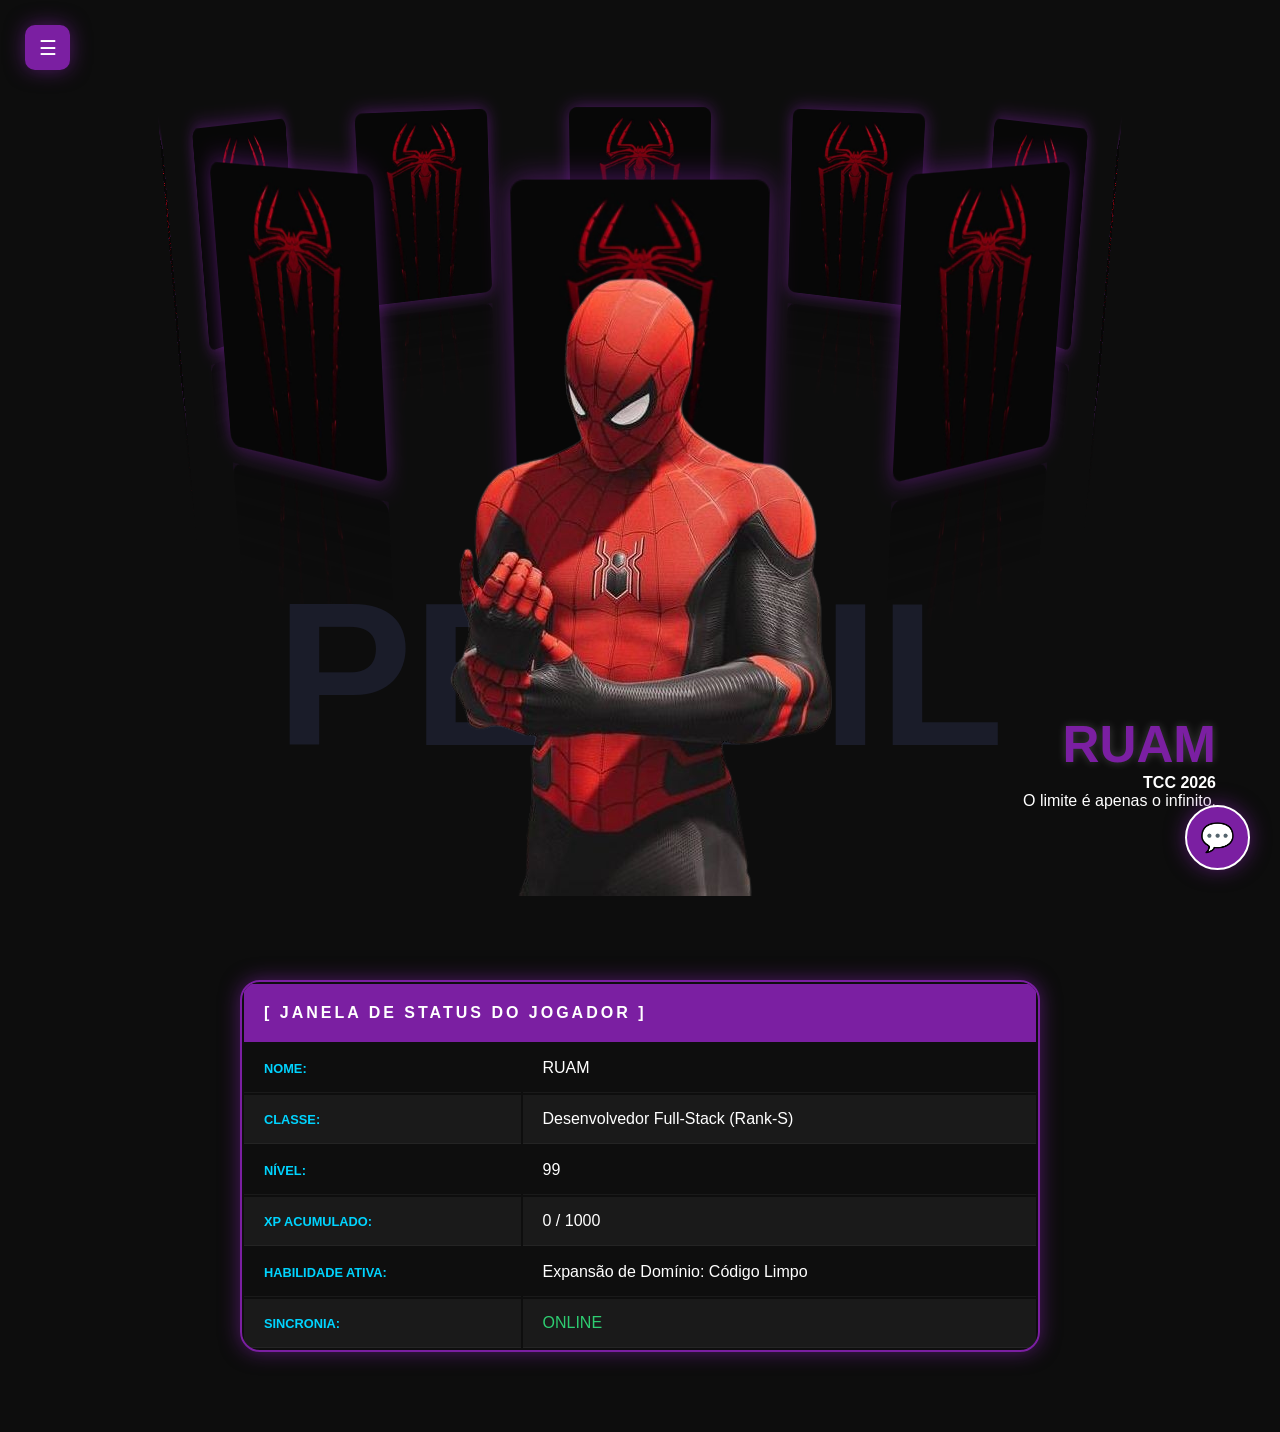
<file: index.html>
<!DOCTYPE html>
<html lang="pt-br">

<head>
    <link rel="stylesheet" href="./CSS/style.css">
    <meta charset="UTF-8">
    <meta name="viewport" content="width=device-width, initial-scale=1.0">
    <title>Meu Perfil</title>
</head>

<body>

    <button class="menu-btn" id="menu-btn">☰</button>

    <nav class="sidebar" id="sidebar">
        <br><br>
        <div class="sidebar-header">MENU SISTEMA</div>
        <div class="sidebar-nav">
            <a href="Home.html" class="nav-item">HOME</a>
            <a href="#" class="nav-item">MISSÕES</a>
            <a href="#" class="nav-item">HABILIDADES</a>
            <a href="#" class="nav-item">HISTÓRICO</a>
            <a href="index.html" class="nav-item">PERFIL</a>
        </div>
    </nav>

    <div class="banner">
        <div class="slider" style="--quantity: 10">
            <div class="item" style="--position: 1"><img src="./img/spiderman-1366x768-bwkfr9q68m75f8wz.jpg">
            </div>
            <div class="item" style="--position: 2"><img src="./img/spiderman-1366x768-bwkfr9q68m75f8wz.jpg">
            </div>
            <div class="item" style="--position: 3"><img src="./img/spiderman-1366x768-bwkfr9q68m75f8wz.jpg">
            </div>
            <div class="item" style="--position: 4"><img src="./img/spiderman-1366x768-bwkfr9q68m75f8wz.jpg">
            </div>
            <div class="item" style="--position: 5"><img src="./img/spiderman-1366x768-bwkfr9q68m75f8wz.jpg">
            </div>
            <div class="item" style="--position: 6"><img src="./img/spiderman-1366x768-bwkfr9q68m75f8wz.jpg">
            </div>
            <div class="item" style="--position: 7"><img src="./img/spiderman-1366x768-bwkfr9q68m75f8wz.jpg">
            </div>
            <div class="item" style="--position: 8"><img src="./img/spiderman-1366x768-bwkfr9q68m75f8wz.jpg">
            </div>
            <div class="item" style="--position: 9"><img src="./img/spiderman-1366x768-bwkfr9q68m75f8wz.jpg">
            </div>
            <div class="item" style="--position: 10"><img src="./img/spiderman-1366x768-bwkfr9q68m75f8wz.jpg">
            </div>
        </div>

        <div class="content">
            <h1>PERFIL</h1>
            <a href=""><img class="tentei" src="./img/a47cfeac3a9c5a08de18af16c4bc66e4-removebg-preview.png"></a>
            <div class="autor">
                <h2>RUAM</h2>
                <p><b>TCC 2026</b></p>
                <p>O limite é apenas o infinito.</p>
            </div>
        </div>
    </div>

    <section class="Tabela-legal">
        <table class="Tabela-status">
            <thead>
                <tr>
                    <th colspan="2">[ JANELA DE STATUS DO JOGADOR ]</th>
                </tr>
            </thead>
            <tbody>
                <tr>
                    <td class="status-lab">Nome:</td>
                    <td class="status-valor">RUAM</td>
                </tr>
                <tr>
                    <td class="status-lab">Classe:</td>
                    <td class="status-valor">Desenvolvedor Full-Stack (Rank-S)</td>
                </tr>
                <tr>
                    <td class="status-lab">Nível:</td>
                    <td class="status-valor" id="status-level">99</td>
                </tr>
                <tr>
                    <td class="status-lab">XP Acumulado:</td>
                    <td class="status-valor" id="status-xp">0 / 1000</td>
                </tr>
                <tr>
                    <td class="status-lab">Habilidade Ativa:</td>
                    <td class="status-valor">Expansão de Domínio: Código Limpo</td>
                </tr>
                <tr>
                    <td class="status-lab">Sincronia:</td>
                    <td class="status-valor" style="color: #2ecc71;">ONLINE</td>
                </tr>
            </tbody>
        </table>
    </section>

    <button id="chat-toggle" class="chat-toggle">💬</button>

    <div class="chat-container hidden" id="chat-wrapper">
        <header
            style="padding: 15px; border-bottom: 1px solid rgba(128,128,128,0.2); display: flex; justify-content: space-between; align-items: center;">
            <strong style="color: var(--system-blue)">SISTEMA</strong>
            <button id="close-chat" style="background:none; border:none; color:white; cursor:pointer;">✕</button>
        </header>
        <div id="chat-box" class="chat-box">
            <div class="message bot">Aguardando comandos do Jogador Ruam...</div>
        </div>
        <div class="input-area">
            <input type="text" id="user-input" placeholder="Comando...">
            <button id="send-btn" class="send-btn">➤</button>
        </div>
    </div>

    <script src="./JS/script.js"></script>
</body>

</html>
</file>
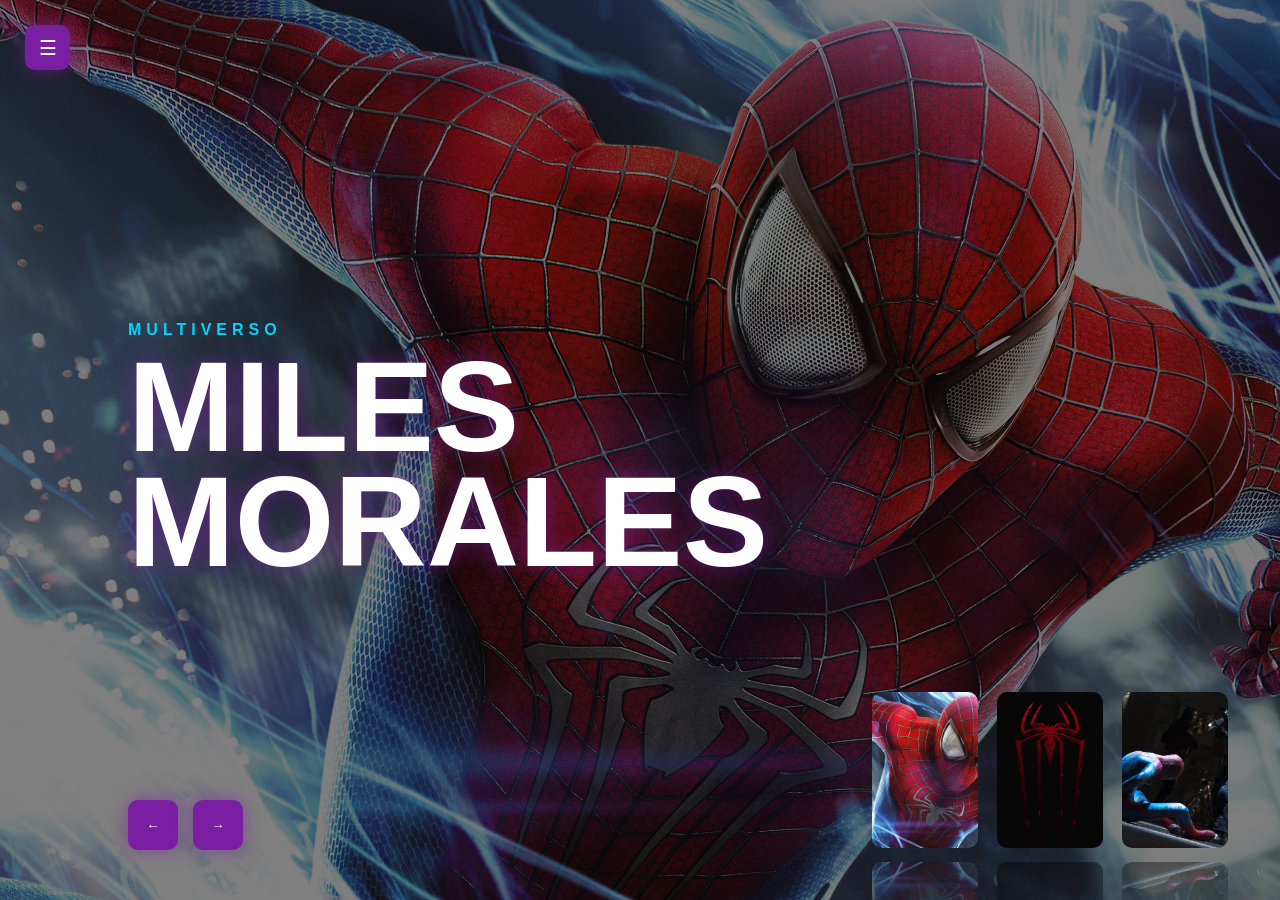
<file: Home.html>
<!DOCTYPE html>
<html lang="pt-br">

<head>
    <meta charset="UTF-8">
    <meta name="viewport" content="width=device-width, initial-scale=1.0">
    <title>Premium System Interface - v2 (Cyber Edition)</title>

    <link href="https://fonts.cdnfonts.com/css/ica-rubrik-black" rel="stylesheet">
    <link href="https://fonts.cdnfonts.com/css/poppins" rel="stylesheet">

    <style>
        :root {
            /* Cores extraídas do seu CSS anterior */
            --primary: #7b1fa2;
            /* Roxo anterior */
            --secondary: #00d4ff;
            /* Azul system anterior */
            --bg-dark: #0d0d0d;
            --sidebar-width: 250px;
            --transition-smooth: all 0.5s cubic-bezier(0.4, 0, 0.2, 1);
            --neon-glow: 0 0 20px rgba(123, 31, 162, 0.6);
            --glass: rgba(255, 255, 255, 0.03);
            --glass-border: rgba(123, 31, 162, 0.3);

            --thumb-width: 110px;
            --thumb-height: 160px;
            --thumb-gap: 15px;
            --reflect-mask: linear-gradient(transparent, transparent, rgba(0, 0, 0, 0.5));
        }

        * {
            margin: 0;
            padding: 0;
            box-sizing: border-box;
        }

        body {
            background-color: var(--bg-dark);
            color: #fff;
            font-family: 'Poppins', sans-serif;
            overflow: hidden;
            height: 100vh;
            display: flex;
            transition: var(--transition-smooth);
        }

        /* --- SIDEBAR (Estilo do CSS anterior) --- */
        .sidebar {
            position: fixed;
            top: 0;
            left: calc(var(--sidebar-width) * -1);
            width: var(--sidebar-width);
            height: 100%;
            background: rgba(10, 10, 10, 0.95);
            backdrop-filter: blur(20px);
            z-index: 1000;
            transition: var(--transition-smooth);
            padding: 80px 20px;
            border-right: 2px solid var(--primary);
        }

        body.sidebar-open .sidebar {
            left: 0;
            box-shadow: 10px 0 30px rgba(123, 31, 162, 0.3);
        }

        .sidebar-header {
            font-family: 'ICA Rubrik', sans-serif;
            color: var(--secondary);
            font-size: 1.5rem;
            margin-bottom: 40px;
            text-align: center;
            letter-spacing: 2px;
        }

        .nav-item {
            display: block;
            color: white;
            text-decoration: none;
            padding: 12px 20px;
            margin-bottom: 15px;
            border-radius: 10px;
            background: rgba(255, 255, 255, 0.03);
            border-left: 0px solid var(--primary);
            transition: 0.3s;
            font-weight: 500;
        }

        .nav-item:hover {
            background: rgba(123, 31, 162, 0.2);
            border-left: 5px solid var(--primary);
            padding-left: 30px;
            color: var(--secondary);
        }

        /* --- BOTÃO MENU NEON --- */
        .menu-btn {
            position: fixed;
            top: 25px;
            left: 25px;
            z-index: 2000;
            background: var(--primary);
            border: none;
            color: white;
            width: 45px;
            height: 45px;
            border-radius: 10px;
            cursor: pointer;
            transition: var(--transition-smooth);
            box-shadow: var(--neon-glow);
            font-size: 20px;
        }

        body.sidebar-open .menu-btn {
            left: calc(var(--sidebar-width) + 25px);
            transform: rotate(90deg);
        }

        /* --- CAROUSEL --- */
        .carousel {
            width: 100vw;
            height: 100vh;
            position: relative;
            flex-shrink: 0;
            transition: var(--transition-smooth);
            background: #000;
        }

        body.sidebar-open .carousel {
            width: calc(100vw - var(--sidebar-width));
            transform: translateX(var(--sidebar-width)) scale(0.98);
            filter: brightness(0.4);
        }

        .carousel .list .item {
            position: absolute;
            inset: 0;
            opacity: 0;
            transition: opacity 0.8s ease-in-out;
            display: flex;
            align-items: center;
        }

        .carousel .list .item:nth-child(1) {
            opacity: 1;
            z-index: 10;
        }

        .carousel .list .item img {
            position: absolute;
            width: 100%;
            height: 100%;
            object-fit: cover;
            filter: brightness(0.5);
            z-index: -1;
        }

        /* --- CONTEÚDO (Fontes anteriores) --- */
        .content {
            padding: 0 10%;
            width: 100%;
            z-index: 20;
        }

        .content .topic {
            color: var(--secondary);
            font-family: 'Poppins', sans-serif;
            font-weight: 600;
            letter-spacing: 5px;
            margin-bottom: 10px;
            opacity: 0;
            text-transform: uppercase;
        }

        .content .title {
            font-family: 'ICA Rubrik', sans-serif;
            font-size: clamp(3rem, 10vw, 8rem);
            font-weight: 900;
            line-height: 0.9;
            color: white;
            text-shadow: var(--neon-glow);
            opacity: 0;
        }

        /* Animações sincronizadas */
        .carousel .list .item:nth-child(1) .title {
            animation: showText 0.8s 0.2s forwards;
        }

        .carousel .list .item:nth-child(1) .topic {
            animation: showText 0.8s 0.4s forwards;
        }

        @keyframes showText {
            from {
                opacity: 0;
                transform: translateY(50px);
                filter: blur(10px);
            }

            to {
                opacity: 1;
                transform: translateY(0);
                filter: blur(0);
            }
        }

        /* --- MINIATURAS COM REFLEXO --- */
        .thumbnail {
            position: absolute;
            bottom: 50px;
            right: 50px;
            display: flex;
            gap: var(--thumb-gap);
            z-index: 100;
            width: calc((var(--thumb-width) * 3) + (var(--thumb-gap) * 2));
        }

        .thumbnail .item {
            width: var(--thumb-width);
            height: var(--thumb-height);
            flex-shrink: 0;
            border-radius: 12px;
            overflow: hidden;
            border: 2px solid transparent;
            cursor: pointer;
            transition: 0.3s;
            -webkit-box-reflect: below 10px var(--reflect-mask);
        }

        .thumbnail .item:hover {
            border-color: var(--secondary);
            box-shadow: 0 0 15px var(--secondary);
            transform: translateY(-10px);
        }

        .thumbnail .item img {
            width: 100%;
            height: 100%;
            object-fit: cover;
        }

        /* --- SETAS --- */
        .arrows {
            position: absolute;
            bottom: 50px;
            left: 10%;
            display: flex;
            gap: 15px;
            z-index: 100;
        }

        .arrows button {
            width: 50px;
            height: 50px;
            border-radius: 10px;
            background: var(--primary);
            border: none;
            color: #fff;
            cursor: pointer;
            transition: 0.3s;
            box-shadow: var(--neon-glow);
        }

        .arrows button:hover {
            background: var(--secondary);
            color: #000;
            box-shadow: 0 0 20px var(--secondary);
        }

        /* Scrollbar customizada do CSS anterior */
        ::-webkit-scrollbar {
            width: 8px;
        }

        ::-webkit-scrollbar-track {
            background: rgba(20, 20, 20, 0.8);
        }

        ::-webkit-scrollbar-thumb {
            background: var(--primary);
            border-radius: 10px;
        }

        ::-webkit-scrollbar-thumb:hover {
            box-shadow: 0 0 10px var(--primary);
        }
    </style>
</head>

<body id="main-body">

    <button class="menu-btn" id="menu-btn">☰</button>

    <nav class="sidebar">
        <div class="sidebar-header">SISTEMA</div>
        <div class="sidebar-nav">
            <a href="#" class="nav-item">DASHBOARD</a>
            <a href="#" class="nav-item">MISSÕES</a>
            <a href="#" class="nav-item">ARSENAL</a>
            <a href="#" class="nav-item">PERFIL</a>
        </div>
    </nav>

    <main class="carousel">
        <div class="list">
            <div class="item">
                <img src="./img/1201330.jpg">
                <div class="content">
                    <div class="topic">MULTIVERSO</div>
                    <div class="title">MILES<br>MORALES</div>
                </div>
            </div>
            <div class="item">
                <img src="./img/spiderman-1366x768-bwkfr9q68m75f8wz.jpg">
                <div class="content">
                    <div class="topic">ENERGIA</div>
                    <div class="title">SENTIDO<br>ARANHA</div>
                </div>
            </div>
            <div class="item">
                <img src="./img/275112.jpg">
                <div class="content">
                    <div class="topic">LEGADO</div>
                    <div class="title">PETER<br>PARKER</div>
                </div>
            </div>
        </div>

        <div class="thumbnail"></div>

        <div class="arrows">
            <button id="prev">←</button>
            <button id="next">→</button>
        </div>
    </main>

    <script>
        const body = document.getElementById('main-body');
        const menuBtn = document.getElementById('menu-btn');
        const nextBtn = document.getElementById('next');
        const prevBtn = document.getElementById('prev');
        const listHTML = document.querySelector('.list');
        const thumbHTML = document.querySelector('.thumbnail');

        // Toggle Sidebar
        menuBtn.onclick = () => {
            body.classList.toggle('sidebar-open');
            menuBtn.innerText = body.classList.contains('sidebar-open') ? '✕' : '☰';
        };

        // Gerar miniaturas
        const items = document.querySelectorAll('.list .item');
        items.forEach((item, index) => {
            const imgSrc = item.querySelector('img').src;
            const thumb = document.createElement('div');
            thumb.classList.add('item');
            thumb.innerHTML = `<img src="${imgSrc}">`;
            thumbHTML.appendChild(thumb);
        });

        // Lógica de Movimento
        let isAnimating = false;

        function showSlider(type) {
            if (isAnimating) return;
            isAnimating = true;

            const sliderItems = document.querySelectorAll('.list .item');
            const thumbItems = document.querySelectorAll('.thumbnail .item');

            if (type === 'next') {
                listHTML.appendChild(sliderItems[0]);
                thumbHTML.appendChild(thumbItems[0]);
            } else {
                listHTML.prepend(sliderItems[sliderItems.length - 1]);
                thumbHTML.prepend(thumbItems[thumbItems.length - 1]);
            }

            setTimeout(() => { isAnimating = false; }, 800);
        }

        nextBtn.onclick = () => showSlider('next');
        prevBtn.onclick = () => showSlider('prev');

        document.addEventListener('keydown', (e) => {
            if (e.key === 'ArrowRight') showSlider('next');
            if (e.key === 'ArrowLeft') showSlider('prev');
        });
    </script>
</body>

</html>
</file>
<file: CSS/style.css>
@import url('https://fonts.cdnfonts.com/css/ica-rubrik-black');
        @import url('https://fonts.cdnfonts.com/css/poppins');

        :root {
            --bg-color: #0d0d0d;
            --text-color: #ffffff;
            --primary-purple: #7b1fa2;
            --system-blue: #00d4ff;
            --neon-glow: 0 0 20px rgba(123, 31, 162, 0.6);
            --chat-bg: rgba(15, 15, 15, 0.95);
            --title-color: #1a1c29;
            --table-row: rgba(255, 255, 255, 0.05);
            --reflect-mask: linear-gradient(transparent, transparent, rgba(0, 0, 0, 0.5));
            --sidebar-width: 250px;
        }

        * { margin: 0; padding: 0; box-sizing: border-box; }

        body {
            background-color: var(--bg-color);
            color: var(--text-color);
            font-family: 'Poppins', sans-serif;
            overflow-x: hidden;
        }

        /* --- SIDEBAR SISTEMA --- */
        .sidebar {
            position: fixed;
            left: calc(var(--sidebar-width) * -1); /* Escondida inicialmente */
            top: 0;
            width: var(--sidebar-width);
            height: 100vh;
            background: rgba(10, 10, 10, 0.8);
            backdrop-filter: blur(20px);
            border-right: 2px solid var(--primary-purple);
            z-index: 2000;
            transition: 0.5s cubic-bezier(0.4, 0, 0.2, 1);
            display: flex;
            flex-direction: column;
            padding: 40px 20px;
        }

        .sidebar.active { left: 0; box-shadow: 10px 0 30px rgba(123, 31, 162, 0.3); }

        .sidebar-header {
            font-family: 'ICA Rubrik', sans-serif;
            color: var(--system-blue);
            font-size: 1.5rem;
            margin-bottom: 50px;
            text-align: center;
            letter-spacing: 2px;
        }

        .sidebar-nav { display: flex; flex-direction: column; gap: 20px; }

        .nav-item {
            color: white;
            text-decoration: none;
            font-weight: 500;
            padding: 12px 20px;
            border-radius: 10px;
            background: rgba(255, 255, 255, 0.03);
            border-left: 0px solid var(--primary-purple);
            transition: 0.3s;
        }

        .nav-item:hover {
            background: rgba(123, 31, 162, 0.2);
            border-left: 5px solid var(--primary-purple);
            padding-left: 30px;
            color: var(--system-blue);
        }

        /* Botão para abrir a sidebar */
        .menu-btn {
            position: fixed;
            top: 25px;
            left: 25px;
            z-index: 2001;
            background: var(--primary-purple);
            border: none;
            color: white;
            width: 45px;
            height: 45px;
            border-radius: 10px;
            cursor: pointer;
            font-size: 20px;
            box-shadow: var(--neon-glow);
            display: flex;
            align-items: center;
            justify-content: center;
        }

        /* Carrosel / banner */
        .banner {
            width: 100%; height: 100vh;
            display: flex; justify-content: center; align-items: center;
            perspective: 1500px; position: relative;
            padding-bottom: 150px;
        }

        .slider {
            position: absolute; width: 180px; height: 230px; top: 15%;
            transform-style: preserve-3d; transform: rotateX(-16deg);
            animation: autoRun 25s linear infinite; z-index: 2;
        }

        @keyframes autoRun {
            from { transform: rotateX(-16deg) rotateY(0deg); }
            to { transform: rotateX(-16deg) rotateY(360deg); }
        }

        .item { 
            position: absolute; inset: 0; 
            transform: rotateY(calc((var(--position) - 1) * 36deg)) translateZ(35vw);
            -webkit-box-reflect: below 15px var(--reflect-mask);
        }

        .item img { width: 100%; height: 100%; object-fit: cover; border-radius: 10px; box-shadow: var(--neon-glow); }

        .content {
            position: absolute; bottom: 0; width: 100%; height: 100vh;
            display: flex; flex-direction: column; justify-content: flex-end; align-items: center; 
            z-index: 5; pointer-events: none;
        }

        .content h1 {
            font-family: 'ICA Rubrik', sans-serif; font-size: 16vw;
            color: var(--title-color); position: absolute; bottom: 12%; z-index: 1;
        }

        .tentei {
    position: relative;
    z-index: 2;
    overflow: hidden;
    display: inline-block; /* Garante que o container envolva a imagem corretamente */
     -webkit-box-reflect: below 15px var(--reflect-mask);
}

        .content .autor { 
            position: absolute; right: 5%; bottom: 10%; text-align: right; 
            z-index: 11; pointer-events: auto;
        }
        .content h2 { font-size: 4vw; color: var(--primary-purple); text-shadow: 0 0 10px rgba(255,255,255,0.2); }

        /* Tabela de status */
        .Tabela-legal{
            width: 100%; 
            padding: 80px 20px; 
            display: flex; 
            justify-content: center;
            background: var(--bg-color); 
            position: relative; 
            z-index: 20;
        }

        .Tabela-status {
            width: 100%;
            max-width: 800px; 
            background: var(--chat-bg);
            border: 2px solid var(--primary-purple); 
            border-radius: 20px;
            backdrop-filter: blur(15px); 
            overflow: hidden; 
            box-shadow: var(--neon-glow);
        }

        .Tabela-status th {
            background: var(--primary-purple); 
            color: white; 
            padding: 20px;
            font-family: 'ICA Rubrik', sans-serif; 
            letter-spacing: 3px; text-align: left;
        }

        .Tabela-status td { 
            padding: 15px 20px; 
            border-bottom: 1px solid rgba(128,128,128,0.1); 
        }

        .Tabela-status tr:nth-child(even) { 
            background: var(--table-row); 
        }
        .status-lab { 
            color: var(--system-blue); 
            font-weight: bold; 
            text-transform: uppercase; 
            width: 35%; 
            font-size: 0.8rem; }

        /* --- CHAT HUD --- */
        .chat-toggle {
            position: fixed; right: 30px; bottom: 30px; width: 65px; height: 65px;
            border-radius: 50%; background: var(--primary-purple); border: 2px solid white;
            color: white; font-size: 28px; cursor: pointer; z-index: 100; box-shadow: var(--neon-glow);
        }

        .chat-container {
            position: fixed; right: 30px; bottom: 110px; width: 350px; height: 480px;
            background: var(--chat-bg); border: 1px solid var(--primary-purple);
            border-radius: 20px; display: flex; flex-direction: column; z-index: 99; backdrop-filter: blur(10px);
            transition: 0.4s;
        }
        .chat-container.hidden { opacity: 0; transform: translateY(20px) scale(0.9); pointer-events: none; }

        .chat-box { flex: 1; padding: 15px; overflow-y: auto; display: flex; flex-direction: column; gap: 10px; }
        .message { padding: 10px 14px; border-radius: 12px; font-size: 0.85rem; max-width: 85%; }
        .bot { background: rgba(128, 128, 128, 0.1); border-left: 3px solid var(--system-blue); align-self: flex-start; }
        .user { background: var(--primary-purple); color: white; align-self: flex-end; }

        .input-area { padding: 15px; display: flex; gap: 8px; border-top: 1px solid rgba(128, 128, 128, 0.1); }
        .input-area input { flex: 1; background: rgba(255, 255, 255, 0.05); border: 1px solid rgba(128, 128, 128, 0.2); color: white; padding: 10px; border-radius: 10px; outline: none; }
        .send-btn { background: var(--primary-purple); border: none; color: white; padding: 10px 15px; border-radius: 10px; cursor: pointer; }

        /* barra da lateral */

        /* 1. Largura da barra */
::-webkit-scrollbar {
    width: 10px; /* Largura da barra vertical */
    height: 10px; /* Altura da barra horizontal */
}

/* 2. O Fundo da barra (Track) */
::-webkit-scrollbar-track {
    background: rgba(20, 20, 20, 0.8); /* Um preto profundo para combinar com o tema */
    border-radius: 10px;
}

/* 3. O "Ponteiro" que desliza (Thumb) */
::-webkit-scrollbar-thumb {
    background: var(--primary-purple); /* Usa sua variável roxa */
    border-radius: 10px;
    border: 2px solid rgba(20, 20, 20, 0.8); /* Cria um espaçamento visual */
}

/* 4. Efeito ao passar o mouse (Hover) */
::-webkit-scrollbar-thumb:hover {
    box-shadow: 0 0 10px var(--primary-purple); /* Adiciona um brilho neon */
}
</file>
